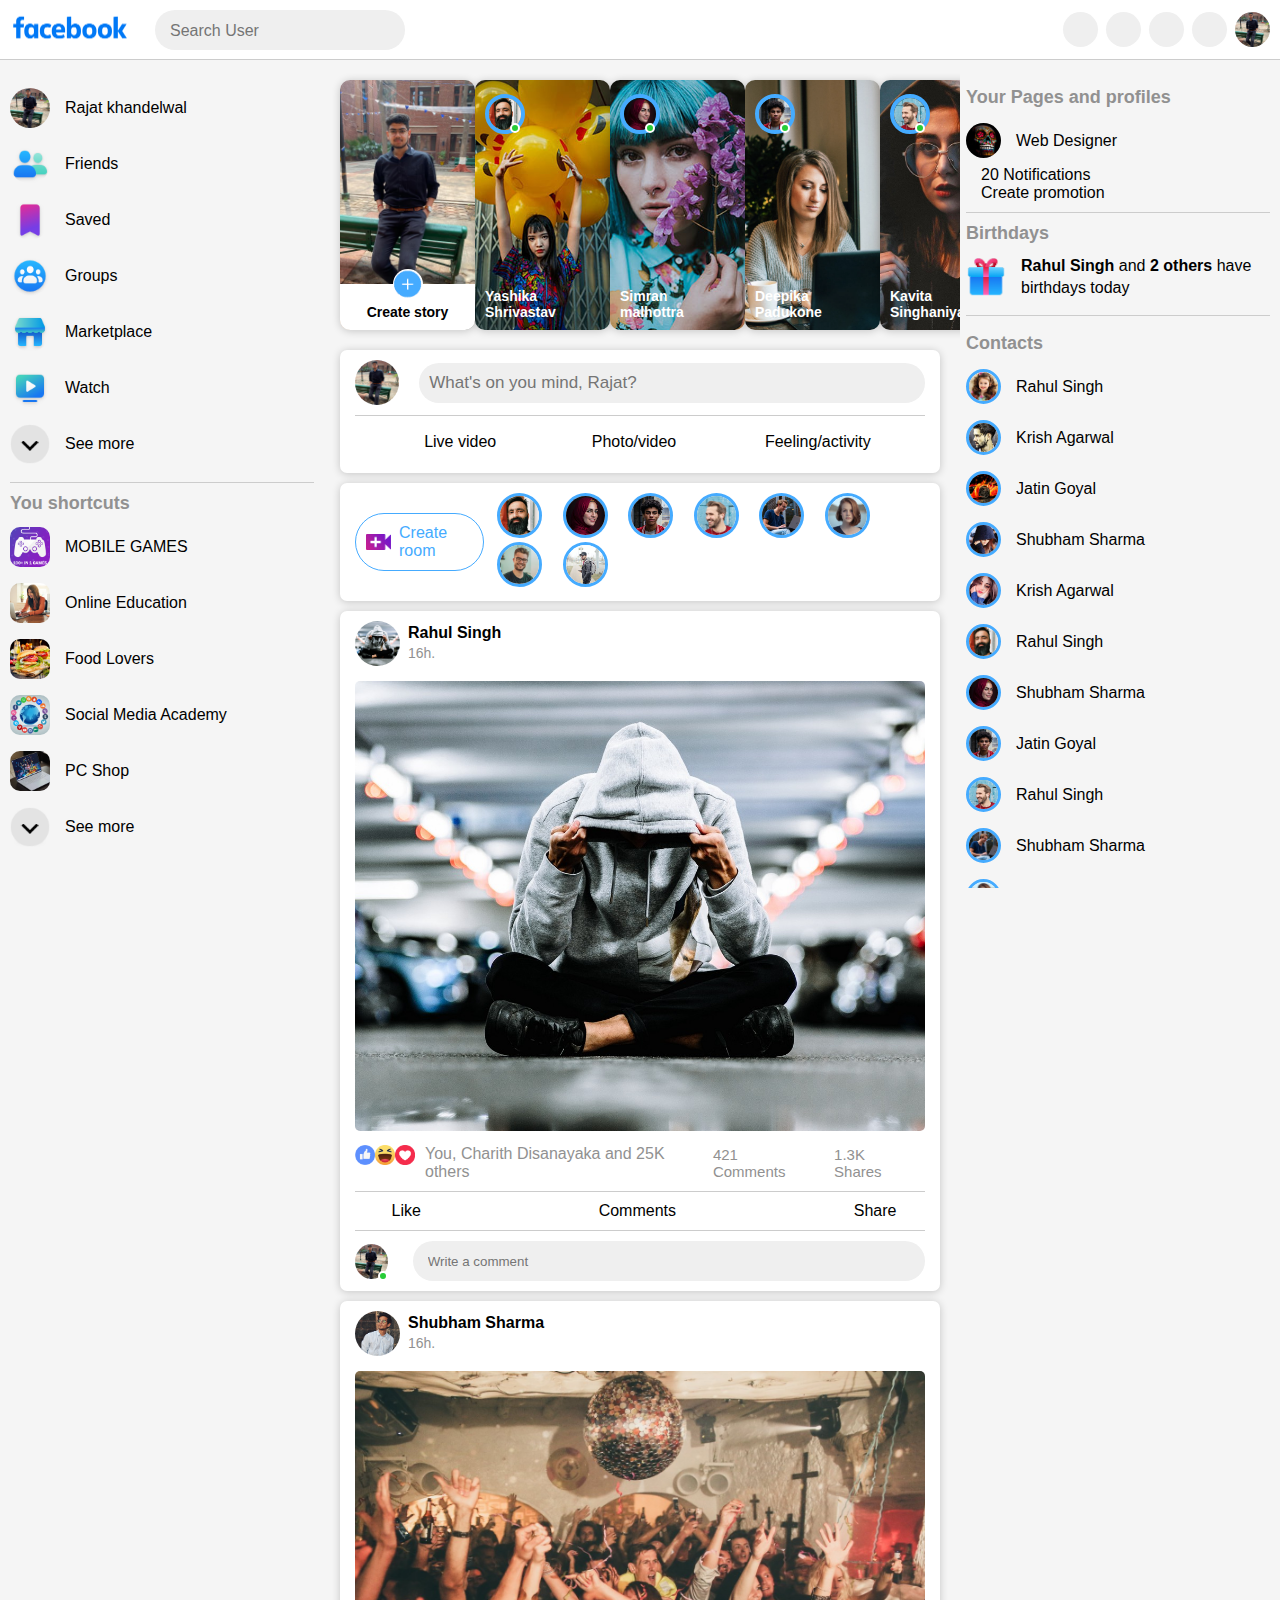
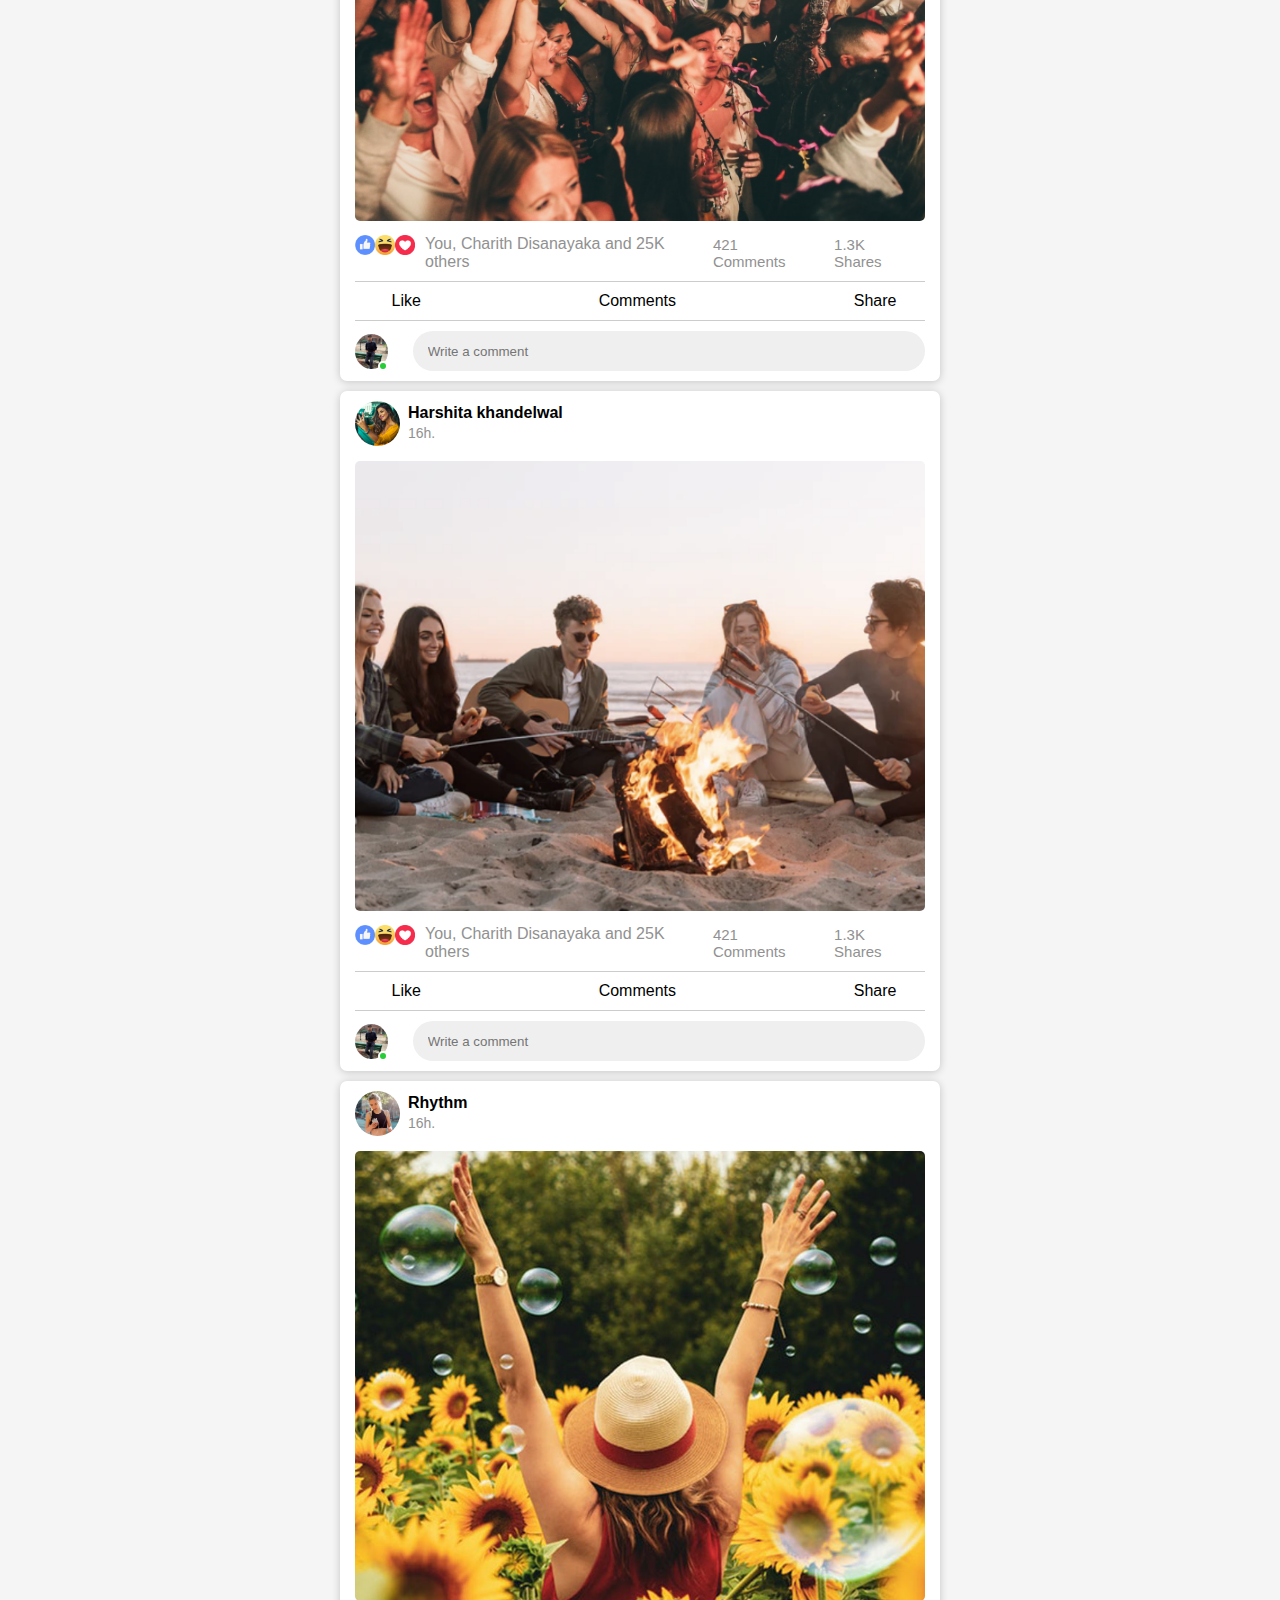
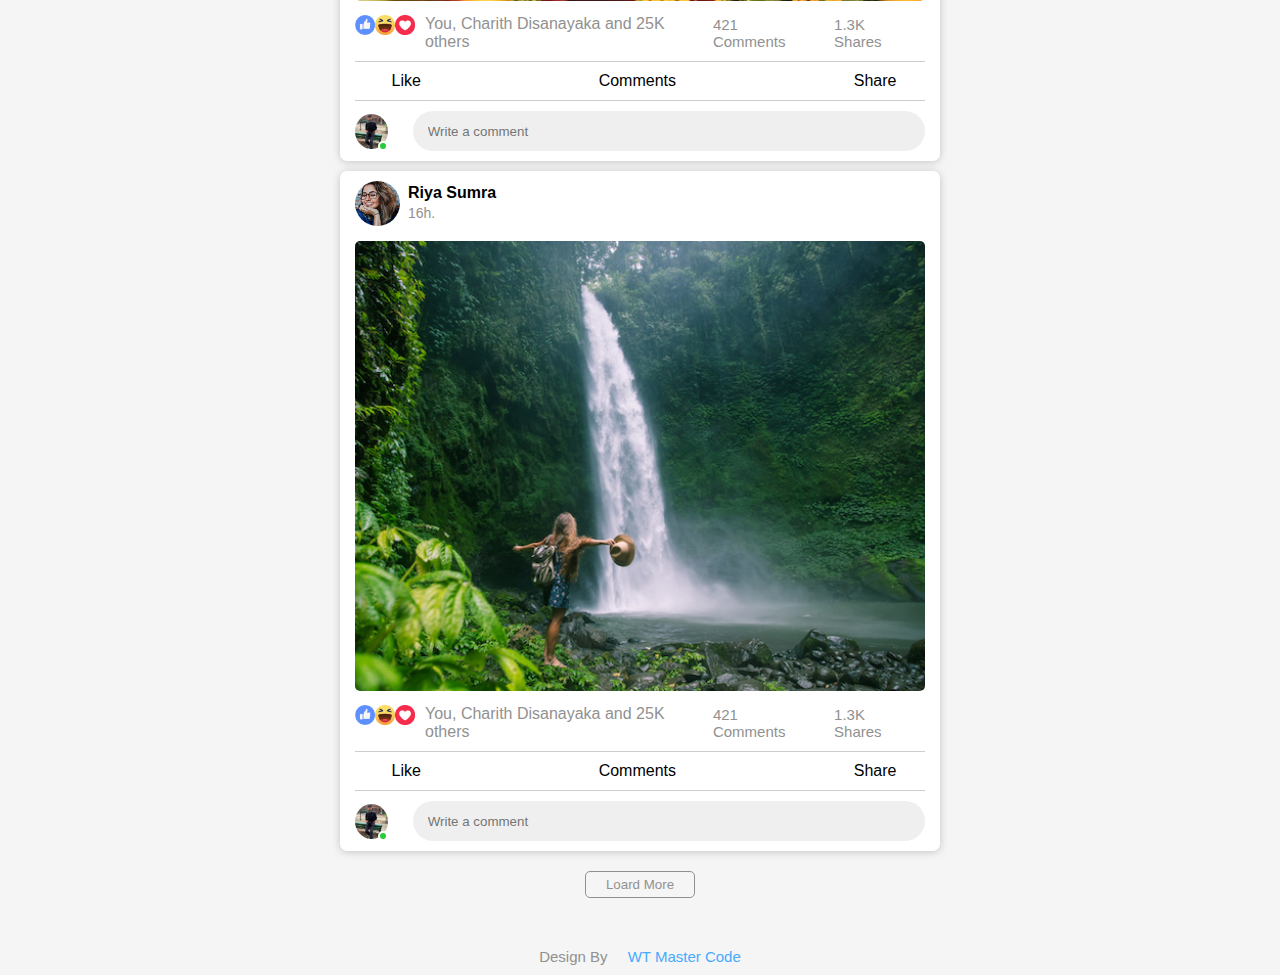
<file: Facebook clone/index.html>
<!DOCTYPE html>
<html lang="en">
<head>
    <meta charset="UTF-8">
    <meta http-equiv="X-UA-Compatible" content="IE=edge">
    <meta name="viewport" content="width=device-width, initial-scale=1.0">
    <title>Facebook</title>
    <link rel="stylesheet" href="style.css">
    <link rel="stylesheet" href="https://cdnjs.cloudflare.com/ajax/libs/font-awesome/6.1.2/css/all.min.css" integrity="sha512-1sCRPdkRXhBV2PBLUdRb4tMg1w2YPf37qatUFeS7zlBy7jJI8Lf4VHwWfZZfpXtYSLy85pkm9GaYVYMfw5BC1A==" crossorigin="anonymous" referrerpolicy="no-referrer" />
    <link rel="icon" type="image/png" sizes="16x16" href="image/logo1.webp">
    <!-- <link rel="manifest" href="/site.webmanifest"> -->
</head>
<body>

    <nav>

        <div class="left">

            <div class="logo">
                <img src="image/logo.png">
            </div>

            <div class="search_bar">

                <i class="fa-solid fa-magnifying-glass"></i>
                <input type="text" placeholder="Search User">

            </div>

        </div>

        <div class="center">

            <i class="fa-solid fa-house"></i>
            <i class="fa-solid fa-tv"></i>
            <i class="fa-solid fa-store"></i>
            <i class="fa-solid fa-users"></i>

        </div>

        <div class="right">

            <i class="fa-solid fa-list-ul"></i>
            <i class="fa-brands fa-facebook-messenger"></i>
            <i class="fa-solid fa-bell"></i>
            <i class="fa-solid fa-moon"></i>
            <img src="image/profile.jpeg">

        </div>

    </nav>




    <!------------main--------------->

    <div class="main">

        <!------------------left------------------->

        <div class="left">

            <div class="img">
                <img src="image/profile.jpeg">
                <p>Rajat khandelwal</p>
            </div>

            <div class="img">
                <img src="image/friend.png">
                <p>Friends</p>
            </div>

            <div class="img">
                <img src="image/saved.png">
                <p>Saved</p>
            </div>

            <div class="img">
                <img src="image/group.png">
                <p>Groups</p>
            </div>

            <div class="img">
                <img src="image/marketplace.png">
                <p>Marketplace</p>
            </div>

            <div class="img">
                <img src="image/watch.png">
                <p>Watch</p>
            </div>

            <div class="img">
                <img src="image/down_arrow.png">
                <p>See more</p>
            </div>

            <hr>

            <h2>You shortcuts</h2>
            <p class="edit">Edit</p>

            <div class="shortcuts">
                <img src="image/shortcuts_1.png">
                <p>MOBILE GAMES</p>
            </div>

            <div class="shortcuts">
                <img src="image/shortcuts_2.jpeg">
                <p>Online Education</p>
            </div>

            <div class="shortcuts">
                <img src="image/shortcuts_3.webp">
                <p>Food Lovers</p>
            </div>

            <div class="shortcuts">
                <img src="image/shortcuts_4.png">
                <p>Social Media Academy</p>
            </div>

            <div class="shortcuts">
                <img src="image/shortcuts_5.webp">
                <p>PC Shop</p>
            </div>

            <div class="shortcuts">
                <img src="image/down_arrow.png">
                <p>See more</p>
            </div>

        </div>

        <!------------center---------------------->

        <div class="center">

            <div class="top_box">

                <div class="my_story_card">

                    <img src="image/profile.jpeg">

                    <div class="story_upload">
                        <img src="image/upload.png">
                        <p class="story_tag">Create story</p>
                    </div>

                </div>

                <div class="story_card">

                    <img src="image/story_2.jpg">

                    <div class="story_profile">

                        <img src="image/profile_1.jpg">
                        <div class="cricle"></div>
                        
                    </div>

                    <div class="story_name">
                        <p class="name">Yashika Shrivastav</p>
                    </div>

                </div>

                <div class="story_card">

                    <img src="image/story_3.jpg">

                    <div class="story_profile">

                        <img src="image/profile_2.jpg">
                        <div class="cricle"></div>
                        
                    </div>

                    <div class="story_name">
                        <p class="name">Simran malhottra</p>
                    </div>

                </div>

                <div class="story_card">

                    <img src="image/story_4.png">

                    <div class="story_profile">

                        <img src="image/profile_3.jpg">
                        <div class="cricle"></div>
                        
                    </div>

                    <div class="story_name">
                        <p class="name">Deepika Padukone</p>
                    </div>

                </div>

                <div class="story_card">

                    <img src="image/story_5.jpg">

                    <div class="story_profile">

                        <img src="image/profile_4.png">
                        <div class="cricle"></div>
                        
                    </div>

                    <div class="story_name">
                        <p class="name">Kavita Singhaniya</p>
                    </div>

                </div>

                

            </div>


            <div class="my_post">

                <div class="post_top">

                    <img src="image/profile.jpeg">
                    <input type="text" placeholder="What's on you mind, Rajat?">

                </div>

                <hr>

                <div class="post_bottom">

                    <div class="post_icon">
                        <i class="fa-solid fa-video red"></i>
                        <p>Live video</p>
                    </div>

                    <div class="post_icon">
                        <i class="fa-solid fa-images green"></i>
                        <p>Photo/video</p>
                    </div>

                    <div class="post_icon">
                        <i class="fa-regular fa-face-grin yellow"></i>
                        <p>Feeling/activity</p>
                    </div>

                </div>

            </div>


            <div class="room">
                
                <div class="room_image">

                    <img src="image/live_video.png">
                    <p class="room_tag">Create room</p>

                </div>

                <div class="room_profile">

                    <img src="image/profile_1.jpg">
                    <img src="image/profile_2.jpg">
                    <img src="image/profile_3.jpg">
                    <img src="image/profile_4.png">
                    <img src="image/profile_5.png">
                    <img src="image/profile_6.png">
                    <img src="image/profile_7.png">
                    <img src="image/profile_8.png">

                </div>

            </div>


            <div class="friends_post">

                <div class="friend_post_top">

                    <div class="img_and_name">

                        <img src="image/post_1.jpg">

                        <div class="friends_name">
                            <p class="friends_name">
                                Rahul Singh
                            </p>
                            <p class="time">16h.<i class="fa-solid fa-user-group"></i></p>
                        </div>
                        

                    </div>

                    <div class="menu">

                        <i class="fa-solid fa-ellipsis"></i>

                    </div>

                </div>

                <img src="image/post_1.jpg">

                <div class="info">

                    <div class="emoji_img">
                        <img src="image/like.png">
                        <img src="image/haha.png">
                        <img src="image/heart.png">
                        <p>You, Charith Disanayaka and 25K others</p>
                    </div>

                    <div class="comment">
                        <p>421 Comments</p>
                        <p>1.3K Shares</p>
                    </div>

                </div>

                <hr>

                <div class="like">

                    <div class="like_icon">
                        <i class="fa-solid fa-thumbs-up activi"></i>
                        <p>Like</p>
                    </div>

                    <div class="like_icon">
                        <i class="fa-solid fa-message"></i>
                        <p>Comments</p>
                    </div>

                    <div class="like_icon">
                        <i class="fa-solid fa-share"></i>
                        <p>Share</p>
                    </div>

                </div>

                <hr>

                <div class="comment_warpper">

                    <img src="image/profile.jpeg">
                    <div class="circle"></div>

                    <div class="comment_search">

                        <input type="text" placeholder="Write a comment">
                        <i class="fa-regular fa-face-smile"></i>
                        <i class="fa-solid fa-camera"></i>
                        <i class="fa-regular fa-note-sticky"></i>

                    </div>

                </div>

            </div>

            <div class="friends_post">

                <div class="friend_post_top">

                    <div class="img_and_name">

                        <img src="image/profile_9.png">

                        <div class="friends_name">
                            <p class="friends_name">
                                Shubham Sharma
                            </p>
                            <p class="time">16h.<i class="fa-solid fa-user-group"></i></p>
                        </div>
                        

                    </div>

                    <div class="menu">

                        <i class="fa-solid fa-ellipsis"></i>

                    </div>

                </div>

                <img src="image/post_2.jpg">

                <div class="info">

                    <div class="emoji_img">
                        <img src="image/like.png">
                        <img src="image/haha.png">
                        <img src="image/heart.png">
                        <p>You, Charith Disanayaka and 25K others</p>
                    </div>

                    <div class="comment">
                        <p>421 Comments</p>
                        <p>1.3K Shares</p>
                    </div>

                </div>

                <hr>

                <div class="like">

                    <div class="like_icon">
                        <i class="fa-solid fa-thumbs-up activi"></i>
                        <p>Like</p>
                    </div>

                    <div class="like_icon">
                        <i class="fa-solid fa-message"></i>
                        <p>Comments</p>
                    </div>

                    <div class="like_icon">
                        <i class="fa-solid fa-share"></i>
                        <p>Share</p>
                    </div>

                </div>

                <hr>

                <div class="comment_warpper">

                    <img src="image/profile.jpeg">
                    <div class="circle"></div>

                    <div class="comment_search">

                        <input type="text" placeholder="Write a comment">
                        <i class="fa-regular fa-face-smile"></i>
                        <i class="fa-solid fa-camera"></i>
                        <i class="fa-regular fa-note-sticky"></i>

                    </div>

                </div>

            </div>

            <div class="friends_post">

                <div class="friend_post_top">

                    <div class="img_and_name">

                        <img src="image/profile_10.png">

                        <div class="friends_name">
                            <p class="friends_name">
                                Harshita khandelwal
                            </p>
                            <p class="time">16h.<i class="fa-solid fa-user-group"></i></p>
                        </div>
                        

                    </div>

                    <div class="menu">

                        <i class="fa-solid fa-ellipsis"></i>

                    </div>

                </div>

                <img src="image/post_3.png">

                <div class="info">

                    <div class="emoji_img">
                        <img src="image/like.png">
                        <img src="image/haha.png">
                        <img src="image/heart.png">
                        <p>You, Charith Disanayaka and 25K others</p>
                    </div>

                    <div class="comment">
                        <p>421 Comments</p>
                        <p>1.3K Shares</p>
                    </div>

                </div>

                <hr>

                <div class="like">

                    <div class="like_icon">
                        <i class="fa-solid fa-thumbs-up activi"></i>
                        <p>Like</p>
                    </div>

                    <div class="like_icon">
                        <i class="fa-solid fa-message"></i>
                        <p>Comments</p>
                    </div>

                    <div class="like_icon">
                        <i class="fa-solid fa-share"></i>
                        <p>Share</p>
                    </div>

                </div>

                <hr>

                <div class="comment_warpper">

                    <img src="image/profile.jpeg">
                    <div class="circle"></div>

                    <div class="comment_search">

                        <input type="text" placeholder="Write a comment">
                        <i class="fa-regular fa-face-smile"></i>
                        <i class="fa-solid fa-camera"></i>
                        <i class="fa-regular fa-note-sticky"></i>

                    </div>

                </div>

            </div>

            <div class="friends_post">

                <div class="friend_post_top">

                    <div class="img_and_name">

                        <img src="image/profile_11.png">

                        <div class="friends_name">
                            <p class="friends_name">
                                Rhythm
                            </p>
                            <p class="time">16h.<i class="fa-solid fa-user-group"></i></p>
                        </div>
                        

                    </div>

                    <div class="menu">

                        <i class="fa-solid fa-ellipsis"></i>

                    </div>

                </div>

                <img src="image/post_4.jpg">

                <div class="info">

                    <div class="emoji_img">
                        <img src="image/like.png">
                        <img src="image/haha.png">
                        <img src="image/heart.png">
                        <p>You, Charith Disanayaka and 25K others</p>
                    </div>

                    <div class="comment">
                        <p>421 Comments</p>
                        <p>1.3K Shares</p>
                    </div>

                </div>

                <hr>

                <div class="like">

                    <div class="like_icon">
                        <i class="fa-solid fa-thumbs-up activi"></i>
                        <p>Like</p>
                    </div>

                    <div class="like_icon">
                        <i class="fa-solid fa-message"></i>
                        <p>Comments</p>
                    </div>

                    <div class="like_icon">
                        <i class="fa-solid fa-share"></i>
                        <p>Share</p>
                    </div>

                </div>

                <hr>

                <div class="comment_warpper">

                    <img src="image/profile.jpeg">
                    <div class="circle"></div>

                    <div class="comment_search">

                        <input type="text" placeholder="Write a comment">
                        <i class="fa-regular fa-face-smile"></i>
                        <i class="fa-solid fa-camera"></i>
                        <i class="fa-regular fa-note-sticky"></i>

                    </div>

                </div>

            </div>

            <div class="friends_post">

                <div class="friend_post_top">

                    <div class="img_and_name">

                        <img src="image/profile_12.jpg">

                        <div class="friends_name">
                            <p class="friends_name">
                                Riya Sumra
                            </p>
                            <p class="time">16h.<i class="fa-solid fa-user-group"></i></p>
                        </div>
                        

                    </div>

                    <div class="menu">

                        <i class="fa-solid fa-ellipsis"></i>

                    </div>

                </div>

                <img src="image/post_5.jpg">

                <div class="info">

                    <div class="emoji_img">
                        <img src="image/like.png">
                        <img src="image/haha.png">
                        <img src="image/heart.png">
                        <p>You, Charith Disanayaka and 25K others</p>
                    </div>

                    <div class="comment">
                        <p>421 Comments</p>
                        <p>1.3K Shares</p>
                    </div>

                </div>

                <hr>

                <div class="like">

                    <div class="like_icon">
                        <i class="fa-solid fa-thumbs-up activi"></i>
                        <p>Like</p>
                    </div>

                    <div class="like_icon">
                        <i class="fa-solid fa-message"></i>
                        <p>Comments</p>
                    </div>

                    <div class="like_icon">
                        <i class="fa-solid fa-share"></i>
                        <p>Share</p>
                    </div>

                </div>

                <hr>

                <div class="comment_warpper">

                    <img src="image/profile.jpeg">
                    <div class="circle"></div>

                    <div class="comment_search">

                        <input type="text" placeholder="Write a comment">
                        <i class="fa-regular fa-face-smile"></i>
                        <i class="fa-solid fa-camera"></i>
                        <i class="fa-regular fa-note-sticky"></i>

                    </div>

                </div>

            </div>

            <div class="loard">
                <button>Loard More</button>
            </div>

            <p class="end">Design By<span><i class="fa-regular fa-face-grin"></i>
            WT Master Code</span></p>


        </div>

        <!------------------right------------------>

        <div class="right">
            
            <div class="first_warpper">

                <div class="page">

                    <h2>Your Pages and profiles</h2>
                    <div class="menu">
                        <i class="fa-solid fa-ellipsis"></i>
                    </div>

                </div>

                <div class="page_img">
                    <img src="image/page.jpg">
                    <p>Web Designer</p>
                </div>

                <div class="page_icon">
                    <i class="fa-regular fa-bell"></i>
                    <p>20 Notifications</p>
                </div>

                <div class="page_icon">
                    <i class="fa-solid fa-bullhorn"></i>
                    <p>Create promotion</p>
                </div>

            </div>

            <hr>

            <div class="second_warpper">

                <h2>Birthdays</h2>

                <div class="img_and_tag">

                    <img src="image/gift.png">
                    <p><span>Rahul Singh </span>and<span> 2 others </span>have birthdays today</p>

                </div>

            </div>

            <hr>


            <div class="third_warpper">

                <div class="contact_tag">

                    <h2>Contacts</h2>

                    <div class="contact_icon">

                        <i class="fa-solid fa-video"></i>
                        <i class="fa-solid fa-magnifying-glass"></i>
                        <i class="fa-solid fa-ellipsis"></i>

                    </div>

                </div>

                <div class="contact">

                    <img src="image/contact_1.jpg">
                    <p>Rahul Singh</p>

                </div>

                <div class="contact">

                    <img src="image/contact_2.jpg">
                    <p>Krish Agarwal</p>

                </div>

                <div class="contact">

                    <img src="image/contact_3.jpg">
                    <p>Jatin Goyal</p>

                </div>

                <div class="contact">

                    <img src="image/contact_4.jpg">
                    <p>Shubham Sharma</p>

                </div>

                <div class="contact">

                    <img src="image/contact_5.jpg">
                    <p>Krish Agarwal</p>

                </div>

                <div class="contact">

                    <img src="image/profile_1.jpg">
                    <p>Rahul Singh</p>

                </div>

                <div class="contact">

                    <img src="image/profile_2.jpg">
                    <p>Shubham Sharma</p>

                </div>

                <div class="contact">

                    <img src="image/profile_3.jpg">
                    <p>Jatin Goyal</p>

                </div>

                <div class="contact">

                    <img src="image/profile_4.png">
                    <p>Rahul Singh</p>

                </div>

                <div class="contact">

                    <img src="image/profile_5.png">
                    <p>Shubham Sharma</p>

                </div>

                <div class="contact">

                    <img src="image/profile_6.png">
                    <p>Jatin Goyal</p>

                </div>

                <div class="contact">

                    <img src="image/profile_7.png">
                    <p>Krish Agarwal</p>

                </div>

            </div>

        </div>

    </div>

    
</body>
</html>
</file>
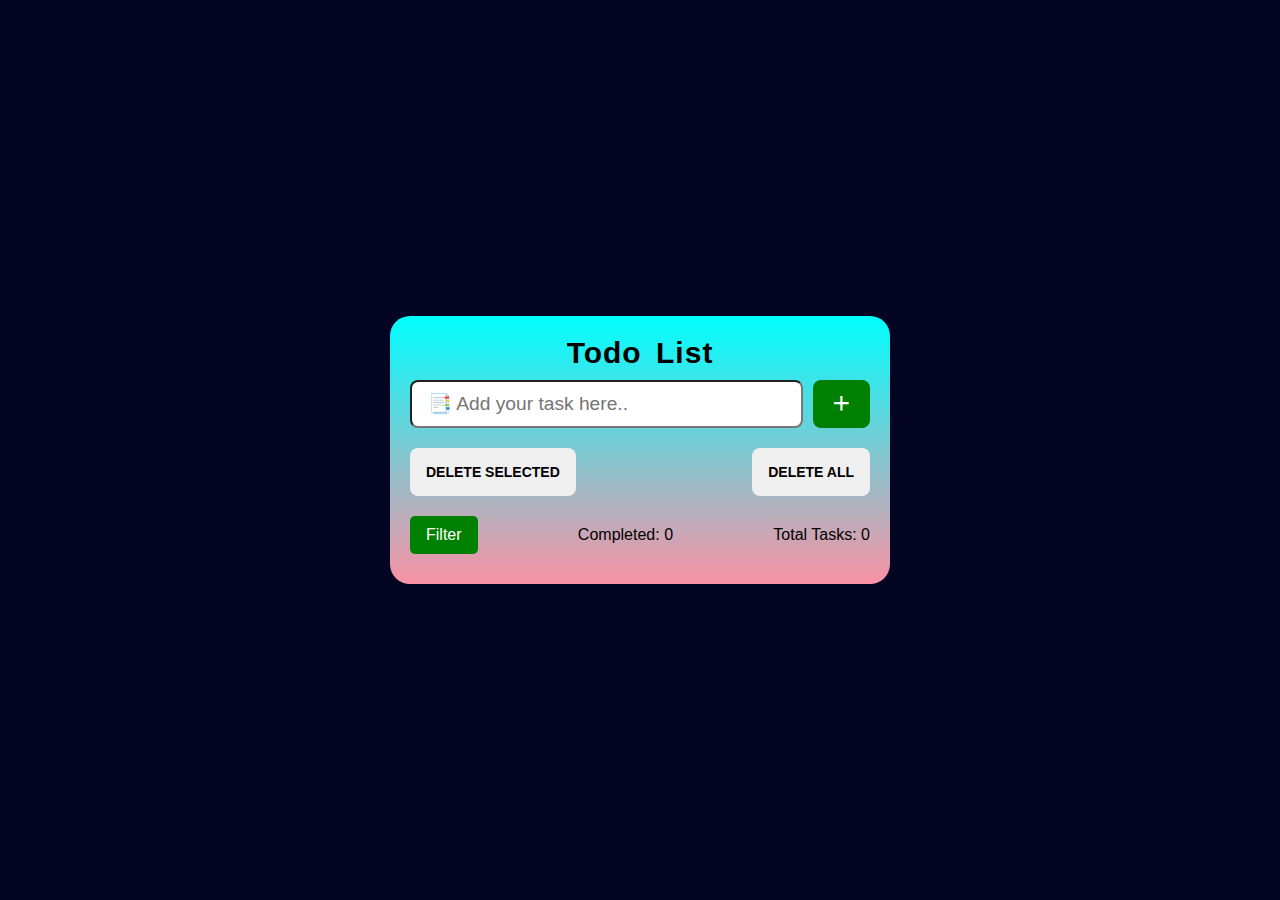
<file: To-Do-List/index.html>
<!DOCTYPE html>
<html lang="en" data-theme="bumblebee">

<head>
    <meta charset="UTF-8">
    <meta http-equiv="X-UA-Compatible" content="IE=edge">
    <meta name="viewport" content="width=device-width, initial-scale=1.0">
    <!-- css -->
    <link rel="stylesheet" href="style.css">
    <!--Icons-->
    <link href='https://unpkg.com/boxicons@2.1.2/css/boxicons.min.css' rel='stylesheet'>
    <link rel="icon" type="image/x-icon" href="to do.png">

    <title>Todolist</title>
</head>
<body>

    <!-- main todo container -->
    <div class="container">
        <!-- header that has input and add button -->
        <header>
            <h1>Todo List</h1>

            <div class="input-section">
                <input id="todo-input" type="text" placeholder="📑 Add your task here.."
                    class="input w-full max-w-xs" />
                <button id="add-button" class="btn btn-add ">
                    <i class="bx bx-plus bx-sm"></i>
                </button>
            </div>
        </header>

        <!-- delete buttons -->

        <div class="todos-filter">

            <button id="delete-selected" class="btn btn-ghost delete-selected-btn">
                Delete Selected
            </button>
            <button id="delete-all" class="btn btn-ghost delete-all-btn">
                Delete All
            </button>
        </div>


        <!-- this is the dynamic content which dds ups all the todos -->
        <ul id="all-todos" class="todos-list">

        </ul>


        <!-- dropdown throgh which we can apply filters -->
        <div class="filters">
            <div class="dropdown">
                <button class="dropbtn">Filter</button>
                <div class="dropdown-content">
                    <a href="#" id="all">All</a>
                    <a href="#" id="rem">Pending</a>
                    <a href="#" id="com">Completed</a>
                </div>
            </div>

            <!-- value showing completed task and all -->
            <div class="completed-task">
                <p>Completed: <span id="c-count">0</span></p>
            </div>
            <div class="remaining-task">
                <p>Total Tasks: <span id="r-count">0</span></p>
            </div>
        </div>
    </div>

    <!-- JS -->
    <script src="index.js"></script>

</body>

</html>
</file>
<file: Facebook clone/style.css>
*{
    margin: 0;
    padding: 0;
    box-sizing: border-box;
    font-family: sans-serif;
}

nav{
    width: 100%;
    height: 60px;
    display: flex;
    align-items: center;
    justify-content: space-between;
    border-bottom: 1px solid #cccccc;
    background: #fff;
    position: fixed;
    top: 0;
    z-index: 1000;
}

nav .left .logo img{
    width: 120px;
    margin: 5px 0;
    cursor: pointer;
}

nav .left{
    display: flex;
    align-items: center;
    justify-content: center;
    margin-left: 10px;
}

nav .left .search_bar{
    width: 250px;
    height: 40px;
    background: #efefef;
    border-radius: 30px;
    padding: 0 10px;
    margin-left: 10px;
    position: relative;
    left: 15px;
}

nav .left .search_bar i{
    line-height: 40px;
    font-size: 19px;
    color: #919191;
    margin-right: 5px;
}

nav .left .search_bar input{
    background: transparent;
    outline: none;
    border: 0;
    font-size: 16px;
    width: 200px;
}

nav .center{
    position: relative;
    right: 45px;
}

nav .center i{
    margin: 0 45px 0 45px;
    font-size: 22px;
}

nav .center i:hover{
    color: #45abff;
    cursor: pointer;
}

nav .right{
    display: flex;
    align-items: center;
    margin-right: 10px;
}

nav .right i{
    width: 35px;
    height: 35px;
    border-radius: 50%;
    background: #efefef;
    line-height: 35px;
    padding-left: 8px;
    font-size: 18px;
    margin-left: 8px;
    cursor: pointer;
}

nav .right img{
    width: 35px;
    height: 35px;
    object-fit: cover;
    object-position: center;
    border-radius: 50%;
    margin-left: 8px;
    line-height: 45px;
    cursor: pointer;
}





/*-----------------main---------------*/

.main{
    display: flex;
    margin-top: 60px;
    background: #f5f5f5;
}

.main .left{
    width: 25%;
    height: 92vh;
    overflow: hidden;
    overflow-y: scroll;
    background: #f5f5f5;
    padding: 20px 6px 5px 10px;
    position: fixed;
}

.main .left::-webkit-scrollbar{
    width: 7px;
}

.main .left::-webkit-scrollbar-thumb{
    border-radius: 20px;
    background: #f5f5f5;
}

.main .left:hover::-webkit-scrollbar-thumb{
    background: #cccccc;
}

.main .left .img{
    display: flex;
    align-items: center;
    cursor: pointer;
    transition: 0.2s;
}

.main .left .img:hover{
    background: #e3e3e3;
}

.main .left .img img{
    width: 40px;
    height: 40px;
    object-fit: cover;
    object-position: center;
    border-radius: 50%;
    margin: 8px 15px 8px 0;
}

.main .left hr{
    width: 100%;
    height: 1px;
    border: 0;
    background: #cccccc;
    margin: 10px 0;
}

.main .left h2{
    font-size: 18px;
    color: #919191;
    margin: 5px 0;
}

.main .left .edit{
    color: #45abff;
    font-size: 15px;
    float: right;
    position: relative;
    bottom: 23px;
    cursor: pointer;
    opacity: 0;
}

.main .left:hover .edit{
    opacity: 1;
}

.main .left .shortcuts{
    display: flex;
    align-items: center;
    transition: 0.2s;
}

.main .left .shortcuts:hover{
    background: #e3e3e3;
    cursor: pointer;
}

.main .left .shortcuts img{
    width: 40px;
    height: 40px;
    object-fit: cover;
    object-position: center;
    border-radius: 10px;
    margin: 8px 15px 8px 0;
}


.main .center{
    width: 50%;
    height: auto;
    padding: 20px 20px 0 20px;
    background: #f5f5f5;
    margin-left: 25%;
}

.main .center::-webkit-scrollbar{
    width: 0;
}

.main .center .top_box{
    width: 100%;
    height: 260px;
    display: grid;
    grid-template-columns: 1fr 1fr 1fr 1fr 1fr;
}

.main .center .top_box .my_story_card{
    width: 135px;
    height: 250px;
    overflow: hidden;
    margin: 0 auto;
    box-shadow: 0 1px 8px rgba(0,0,0,0.2);
    border-radius: 10px;
    cursor: pointer;
}

.main .center .top_box .my_story_card img{
    width: 100%;
    height: 100%;
    object-fit: cover;
    object-position: center;
}

.main .center .top_box .my_story_card .story_upload{
    width: 100%;
    height: 60px;
    background: #fff;
    position: relative;
    bottom: 50px;
    cursor: pointer;
}

.main .center .top_box .my_story_card .story_upload img{
    width: 30px;
    height: 30px;
    display: flex;
    margin: 0 auto;
    position: relative;
    bottom: 15px;
    border-radius: 50%;
}

.main .center .top_box .my_story_card .story_upload .story_tag{
    display: flex;
    align-items: center;
    justify-content: center;
    position: relative;
    bottom: 10px;
    font-weight: bold;
    font-size: 14px;
}

.main .center .top_box .story_card{
    width: 135px;
    height: 250px;
    overflow: hidden;
    margin: 0 auto;
    box-shadow: 0 1px 8px rgba(0,0,0,0.2);
    border-radius: 10px;
    cursor: pointer;
}

.main .center .top_box .story_card img{
    width: 100%;
    height: 100%;
    object-fit: cover;
    object-position: center;
}

.main .center .top_box .story_card .story_profile{
    position: relative;
    bottom: 240px;
    margin-left: 10px;
}

.main .center .top_box .story_card .story_profile img{
    width: 40px;
    height: 40px;
    border-radius: 50%;
    border: 4px solid #45abff;
}

.main .center .top_box .story_card .story_profile .cricle{
    width: 10px;
    height: 10px;
    border-radius: 50%;
    background: #27cc37;
    border: 2px solid #fff;
    position: relative;
    bottom: 15px;
    left: 25px;
}

.main .center .top_box .story_card .story_name{
    position: relative;
    bottom: 100px;
    padding: 0 10px;
}

.main .center .top_box .story_card .story_name .name{
    font-weight: bold;
    color: #fff;
    font-size: 14px;
}

.main .center .my_post{
    width: 100%;
    height: auto;
    background: #fff;
    padding: 10px 15px;
    border-radius: 7px;
    box-shadow: 0 1px 8px rgba(0,0,0,0.2);
    margin: 10px 0;
}

.main .center .my_post img{
    width: 45px;
    height: 45px;
    border-radius: 50%;
    object-fit: cover;
    object-position: center;
}

.main .center .my_post .post_top{
    display: flex;
    align-items: center;
}

.main .center .my_post .post_top input{
    width: 90%;
    padding: 10px;
    margin-left: 20px;
    border: 0;
    outline: none;
    background: #efefef;
    border-radius: 30px;
    font-size: 17px;
}

.main .center .my_post .post_top input:hover{
    background: #e3e3e3;
    cursor: pointer;
}

.main .center .my_post hr{
    width: 100%;
    height: 1px;
    background: #cccccc;
    border: 0;
    margin: 10px 0;
}

.main .center .my_post .post_bottom{
    width: 95%;
    display: grid;
    grid-template-columns: 1fr 1fr 1fr;
    margin: 5px auto;
}

.main .center .my_post .post_bottom .post_icon{
    display: flex;
    align-items: center;
    margin: 0 auto;
    padding: 7px 40px;
    cursor: pointer;
}

.main .center .my_post .post_bottom .post_icon:hover{
    background: #efefef;
    border-radius: 8px;
}

.main .center .my_post .post_bottom .post_icon i.red{
    font-size: 23px;
    color: red;
    margin-right: 8px;
}

.main .center .my_post .post_bottom .post_icon i.green{
    font-size: 23px;
    color: #27cc37;
    margin-right: 8px;
}

.main .center .my_post .post_bottom .post_icon i.yellow{
    font-size: 23px;
    color: #f7b928;
    margin-right: 8px;
}

.main .center .room{
    width: 100%;
    height: auto;
    background: #fff;
    box-shadow: 0 1px 8px rgba(0,0,0,0.2);
    padding: 10px 15px;
    border-radius: 7px;
    display: flex;
    align-items: center;
}

.main .center .room .room_image{
    display: flex;
    align-items: center;
    border: 1px solid #45abff;
    padding: 10px;
    border-radius: 30px;
    width: 150px;
    margin-right: 5px;
}

.main .center .room .room_image:hover{
    background: #efefef;
    cursor: pointer;
}

.main .center .room .room_image img{
    width: 25px;
    margin-right: 8px;
}

.main .center .room .room_image .room_tag{
    color: #45abff;
}

.main .center .room .room_profile img{
    width: 45px;
    height: 45px;
    object-fit: cover;
    object-position: center;
    border-radius: 50%;
    margin: 0 8px;
    border: 3px solid #45abff;
}

.main .center .friends_post{
    margin: 10px 0;
    width: 100%;
    height: auto;
    background: #fff;
    padding: 10px 15px;
    border-radius: 7px;
    box-shadow: 0 1px 8px rgba(0,0,0,0.2);
}

.main .center .friends_post .friend_post_top{
    display: flex;
    align-items: center;
    justify-content: space-between;
    margin-bottom: 15px;
}

.main .center .friends_post .friend_post_top .img_and_name{
    display: flex;
    align-items: center;
}

.main .center .friends_post .friend_post_top .img_and_name img{
    width: 45px;
    height: 45px;
    border-radius: 50%;
    object-fit: cover;
    object-position: center;
    margin-right: 8px;
    cursor: pointer;
}

.main .center .friends_post .friend_post_top .img_and_name .friends_name .friends_name{
    font-weight: bold;
    cursor: pointer;
}

.main .center .friends_post .friend_post_top .img_and_name .friends_name .friends_name:hover{
    text-decoration: underline;
}

.main .center .friends_post .friend_post_top .img_and_name .friends_name .time{
    font-size: 14px;
    color: #919191;
    margin: 3px 0;
}

.main .center .friends_post .friend_post_top .img_and_name .friends_name .time i{
    font-size: 10px;
    margin-left: 5px;
}

.main .center .friends_post .friend_post_top .menu{
    width: 35px;
    height: 35px;
    border-radius: 50%;
}

.main .center .friends_post .friend_post_top .menu:hover{
    background: #efefef;
    cursor: pointer;
}

.main .center .friends_post .friend_post_top .menu i{
    line-height: 35px;
    margin-left: 8px;
    font-size: 18px;
}

.main .center .friends_post img{
    width: 100%;
    height: 450px;
    object-fit: cover;
    object-position: center;
    border-radius: 5px;
}

.main .center .friends_post .info{
    display: flex;
    align-items: center;
    justify-content: space-between;
    margin: 10px 0;
}

.main .center .friends_post .info .emoji_img{
    display: flex;
}

.main .center .friends_post .info .emoji_img img{
    width: 20px;
    height: 20px;
}

.main .center .friends_post .info .emoji_img p{
    margin-left: 10px;
    font-size: 16px;
    color: #919191;
}

.main .center .friends_post .info .comment{
    display: flex;
    align-items: center;
}

.main .center .friends_post .info .comment p{
    padding: 0 12px;
    font-size: 15px;
    color: #919191;
}

.main .center .friends_post hr{
    width: 100%;
    height: 1px;
    background: #cccccc;
    border: 0;
    margin: 10px 0;
}

.main .center .friends_post .like{
    width: 90%;
    margin: 0 auto;
    display: flex;
    align-items: center;
    justify-content: space-between;
}

.main .center .friends_post .like .like_icon{
    display: flex;
    align-items: center;
}

.main .center .friends_post .like .like_icon i{
    font-size: 20px;
    margin-right: 8px;
    color: #919191;
}

.main .center .friends_post .like .like_icon i.activi{
    color: #45abff;
}

.main .center .friends_post .comment_warpper{
    display: flex;
    align-items: center;
}

.main .center .friends_post .comment_warpper img{
    width: 35px;
    height: 35px;
    border-radius: 50%;
    object-fit: cover;
    object-position: center;
    margin-right: 15px;
}

.main .center .friends_post .comment_warpper .circle{
    width: 10px;
    height: 10px;
    border-radius: 50%;
    background: #27cc37;
    border: 2px solid #fff;
    position: relative;
    top: 15px;
    right: 25px;
}

.main .center .friends_post .comment_warpper .comment_search{
    width: 95%;
    padding: 5px 15px;
    background: #efefef;
    border-radius: 30px;
}

.main .center .friends_post .comment_warpper .comment_search input{
    width: 85%;
    height: 30px;
    background: none;
    border: none;
    outline: none;
}

.main .center .friends_post .comment_warpper .comment_search i{
    padding: 0 5px;
    color: #919191;
}

.main .center .loard{
    display: flex;
    align-items: center;
    justify-content: center;
    margin: 20px 0 50px 0;
}

.main .center .loard button{
    background: none;
    padding: 5px 20px;
    border: 1px solid #919191;
    color: #919191;
    border-radius: 5px;
    cursor: pointer;
}

.main .center .end{
    font-size: 15px;
    text-align: center;
    color: #919191;
    margin: 10px 0;
}

.main .center .end span{
    margin-left: 8px;
    color: #45abff;
}

.main .center .end span i{
    margin-right: 8px;
}




/*-----------------right------------------*/

.main .right{
    width: 25%;
    height: 92vh;
    overflow: hidden;
    overflow-y: scroll;
    background: #f5f5f5;
    padding: 20px 10px 5px 6px;
    position: fixed;
    right: 0;
}

.main .right::-webkit-scrollbar{
    width: 7px;
}

.main .right::-webkit-scrollbar-thumb{
    border-radius: 20px;
    background: #f5f5f5;
}

.main .right:hover::-webkit-scrollbar-thumb{
    background: #cccccc;
}

.main .right .first_warpper .page{
    display: flex;
    align-items: center;
    justify-content: space-between;
}

.main .right .first_warpper .page h2{
    font-size: 18px;
    color: #919191;
    margin: 5px 0;
}

.main .right .first_warpper .page .menu{
    width: 35px;
    height: 35px;
    border-radius: 50%;
}

.main .right .first_warpper .page .menu:hover{
    background: #efefef;
    cursor: pointer;
}

.main .right .first_warpper .page .menu i{
    line-height: 35px;
    margin-left: 8px;
    font-size: 18px;
}

.main .right .first_warpper .page_img{
    display: flex;
    align-items: center;
}

.main .right .first_warpper .page_img img{
    width: 35px;
    height: 35px;
    object-fit: cover;
    object-position: center;
    border-radius: 50%;
    margin: 8px 15px 8px 0;
    cursor: pointer;
}

.main .right .first_warpper .page_icon{
    display: flex;
    align-items: center;
}

.main .right .first_warpper .page_icon i{
    color: #919191;
    font-size: 20px;
    margin: 8px 15px 8px 0;
}

.main .right hr{
    width: 100%;
    height: 1px;
    border: 0;
    background: #cccccc;
    margin: 10px auto;
}

.main .right .second_warpper h2{
    font-size: 18px;
    color: #919191;
    margin: 5px 0;
}

.main .right .second_warpper .img_and_tag{
    display: flex;
    align-items: center;
}

.main .right .second_warpper .img_and_tag img{
    width: 40px;
    margin: 8px 15px 8px 0;
}

.main .right .second_warpper .img_and_tag p{
    line-height: 22px;
}

.main .right .second_warpper .img_and_tag p span{
    font-weight: bold;
}

.main .right .third_warpper .contact_tag{
    display: flex;
    align-items: center;
    justify-content: space-between;
}

.main .right .third_warpper .contact_tag h2{
    font-size: 18px;
    color: #919191;
    margin: 5px 0;
}

.main .right .third_warpper .contact_tag .contact_icon i{
    margin: 0 5px;
    width: 35px;
    height: 35px;
    border-radius: 50%;
    line-height: 35px;
    padding-left: 10px;
}

.main .right .third_warpper .contact_tag .contact_icon i:hover{
    background: #efefef;
    cursor: pointer;
}

.main .right .third_warpper .contact{
    display: flex;
    align-items: center;
}

.main .right .third_warpper .contact img{
    width: 35px;
    height: 35px;
    object-fit: cover;
    object-position: center;
    border-radius: 50%;
    margin: 8px 15px 8px 0;
    border: 3px solid #45abff;
    cursor: pointer;
}
</file>
<file: To-Do-List/style.css>
@import url('https://fonts.googleapis.com/css2?family=Poppins:wght@200;300;400;500;600;800;900&display=swap');

/* for whole documents */
* {
    margin: 0;
    padding: 0;
    box-sizing: border-box;
    font-family:'Franklin Gothic Medium', 'Arial Narrow', Arial, sans-serif;
}

/* for hide scroll bar */
::-webkit-scrollbar {
    display: none;
}

body{
    position: relative;
    height: 100vh;
    display: flex;
    justify-content: center;
    align-items: center;
    background-color: rgb(4, 4, 35);
}



.container {
    display: flex;
    align-items: center;
    justify-content: center;
    flex-direction: column;
    margin: 0 400px;
    min-width: 500px;
    max-width: 1000px;
    background-image: linear-gradient(aqua, rgb(249, 146, 164));
    border-radius: 20px;
    padding: 20px;
}
/* header */

.container header {
    display: flex;
    justify-content: center;
    align-items: center;
    flex-direction: column;
    width: 100%;
    margin-bottom: 20px;
}

header h1 {
    font-size: 30px;
    font-weight: bolder;
    margin-bottom: 10px;
    letter-spacing: 1px;
    word-spacing: 5px;
}


/* input-section */

header .input-section {
    width: 100%;
    display: flex;
    flex-direction: row;
    justify-content: space-between;
    align-items: center;
    width: 100%;
    height: 100%;
}

.input-section input {
    margin-right: 10px;
    max-width: 100%;
}
.max-w-xs {
    max-width: 20rem;
}
.w-full {
    width: 100%;
}

.input {
    border-radius: 0.5rem;
    height: 3rem;
    border-width: 2px black solid;
    flex-shrink: 1;
    padding: 0rem 1rem;
    font-size: 1.2rem;
    line-height: 2;
}

/* todofilters */

.todos-filter, .filters {
    display: flex;
    justify-content: space-between;
    align-items: center;
    width: 100%;
    height: 100%;
    margin-bottom: 10px;
}
.filters {
  margin-top: 10px;
}


.todos-list {
    display: flex;
    flex-direction: column;
    justify-content: space-between;
    align-items: center;
    min-height: 100%;
    max-height: 54vh;
    overflow-y: scroll;
    width: 100%;
}

.todos-list .todo-item{
    display: flex;
    flex-direction: row;
    justify-content: space-between;
    align-items: center;
    padding: 10px;
    width: 100%;
}

.todo-item{
      background-color: wheat;
      border-radius: 12px;
      margin-bottom: 5px;
}

.todo-item p{
    margin-right: 10px;
    font-size: 1.4rem;
}

.todo-item .todo-actions {
    display: flex;
    flex-direction: row;
    align-items: center;
    justify-content: end;
    width: 100%;
    height: 100%;
}

.todo-actions button:not(:last-child){
    margin-right: 10px;
}

.di, .ci{
    pointer-events: none;
}


.line{
    text-decoration: line-through;
}


/*buttons styling*/
.btn{
    cursor: pointer;
    user-select: none;
    border: none;
    outline: none;
    text-align: center;
    border-radius: 0.5rem;
    height: 3rem;
    min-height: 3rem;
    text-transform: uppercase;
    border-width:1px;
    animation: button-pop var(--animation-btn,.25s)ease-in-out;
    flex-wrap: wrap;
    flex-shrink: 0;
    justify-content: center;
    align-items: center;
    padding-left: 1rem;
    padding-right: 1rem;
    font-size: .875rem;
    font-weight: 600;
    line-height: 1em;
    text-decoration-line: none;
    transition: .2s all cubic-bezier(.4,0,.2,1);
    display: inline-flex;
}

.btn:hover{
    background-color: rgb(108, 109, 110);
    color: white;
}


.btn-add{
    background-color: green;
    color: white
}
.btn-add:hover{
    background-color: white;
    color:rgb(255, 221, 0);
}

.btn-success{
    opacity: 1;
    background-color:rgb(50, 177, 50);
    color: white
}

.btn-success:hover{
    background-color: white;
    color:rgb(50, 177, 50);
}

.btn-error{
    opacity: 1;
    background-color:rgb(246, 77, 4);
    color: white
}
.btn-error:hover{
    background-color: white;
    color:rgb(246, 77, 4);
}
/*
dropdown*/
.dropbtn {
    background-color: green;
    color: white;
    padding: 10px 16px;
    font-size: 16px;
    border: none;
    cursor: pointer;
    border-radius: 5px;
  }
  
  .dropdown {
    position: relative;
    display: inline-block;
  }
  
  .dropdown-content {
    display: none;
    position: absolute;
    background-color: #f9f9f9;
    min-width: 160px;
    box-shadow: 0px 8px 16px 0px rgba(0,0,0,0.2);
    z-index: 1;
  }
  
  .dropdown-content a {
    color: black;
    padding: 12px 16px;
    text-decoration: none;
    display: block;
  }
  
  .dropdown-content a:hover {background-color: #f1f1f1}
  
  .dropdown:hover .dropdown-content {
    display: block;
  }
  
  .dropdown:hover .dropbtn {
    background-color: white;
    color: yellowgreen;
  }



/* Responsive */
@media only screen and (max-width: 530px) {
    .container {
        margin: 0 20px;
        max-width: 96%;
        min-width: 96%;
    }
}
</file>
